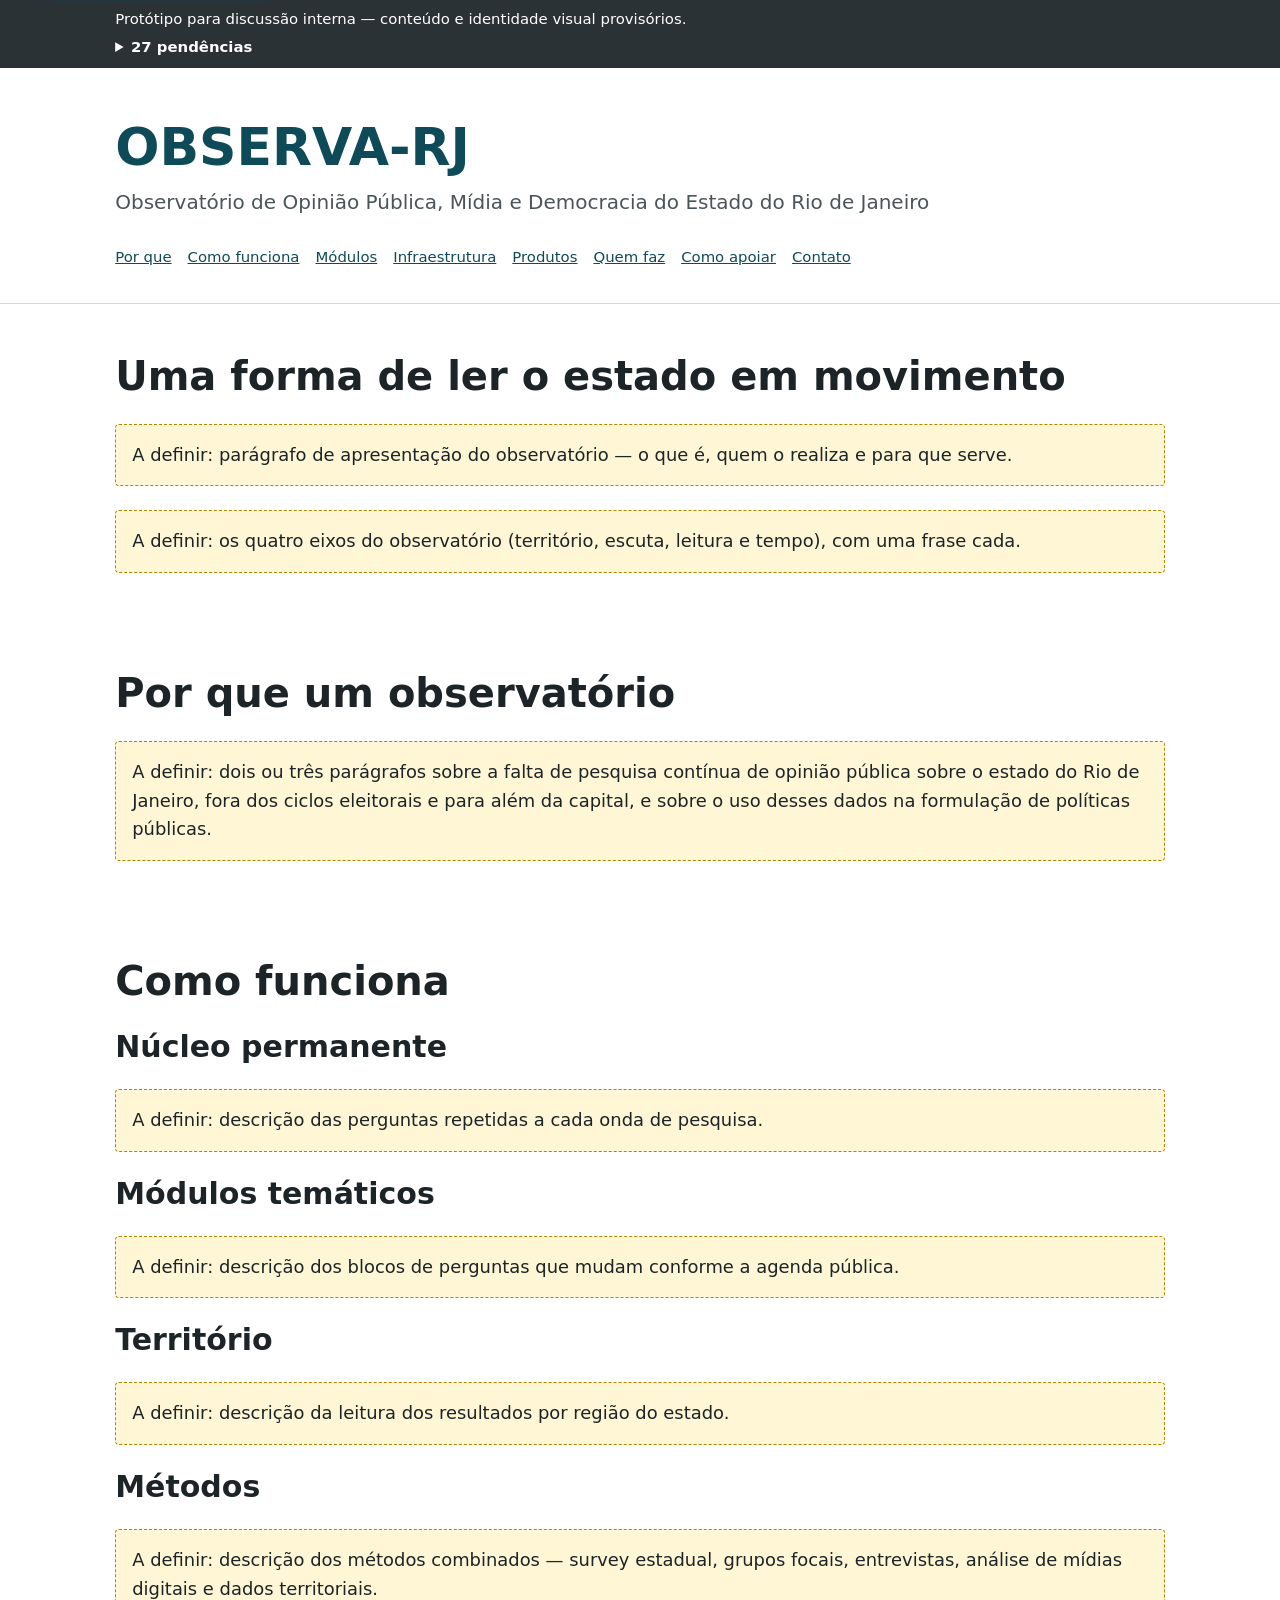
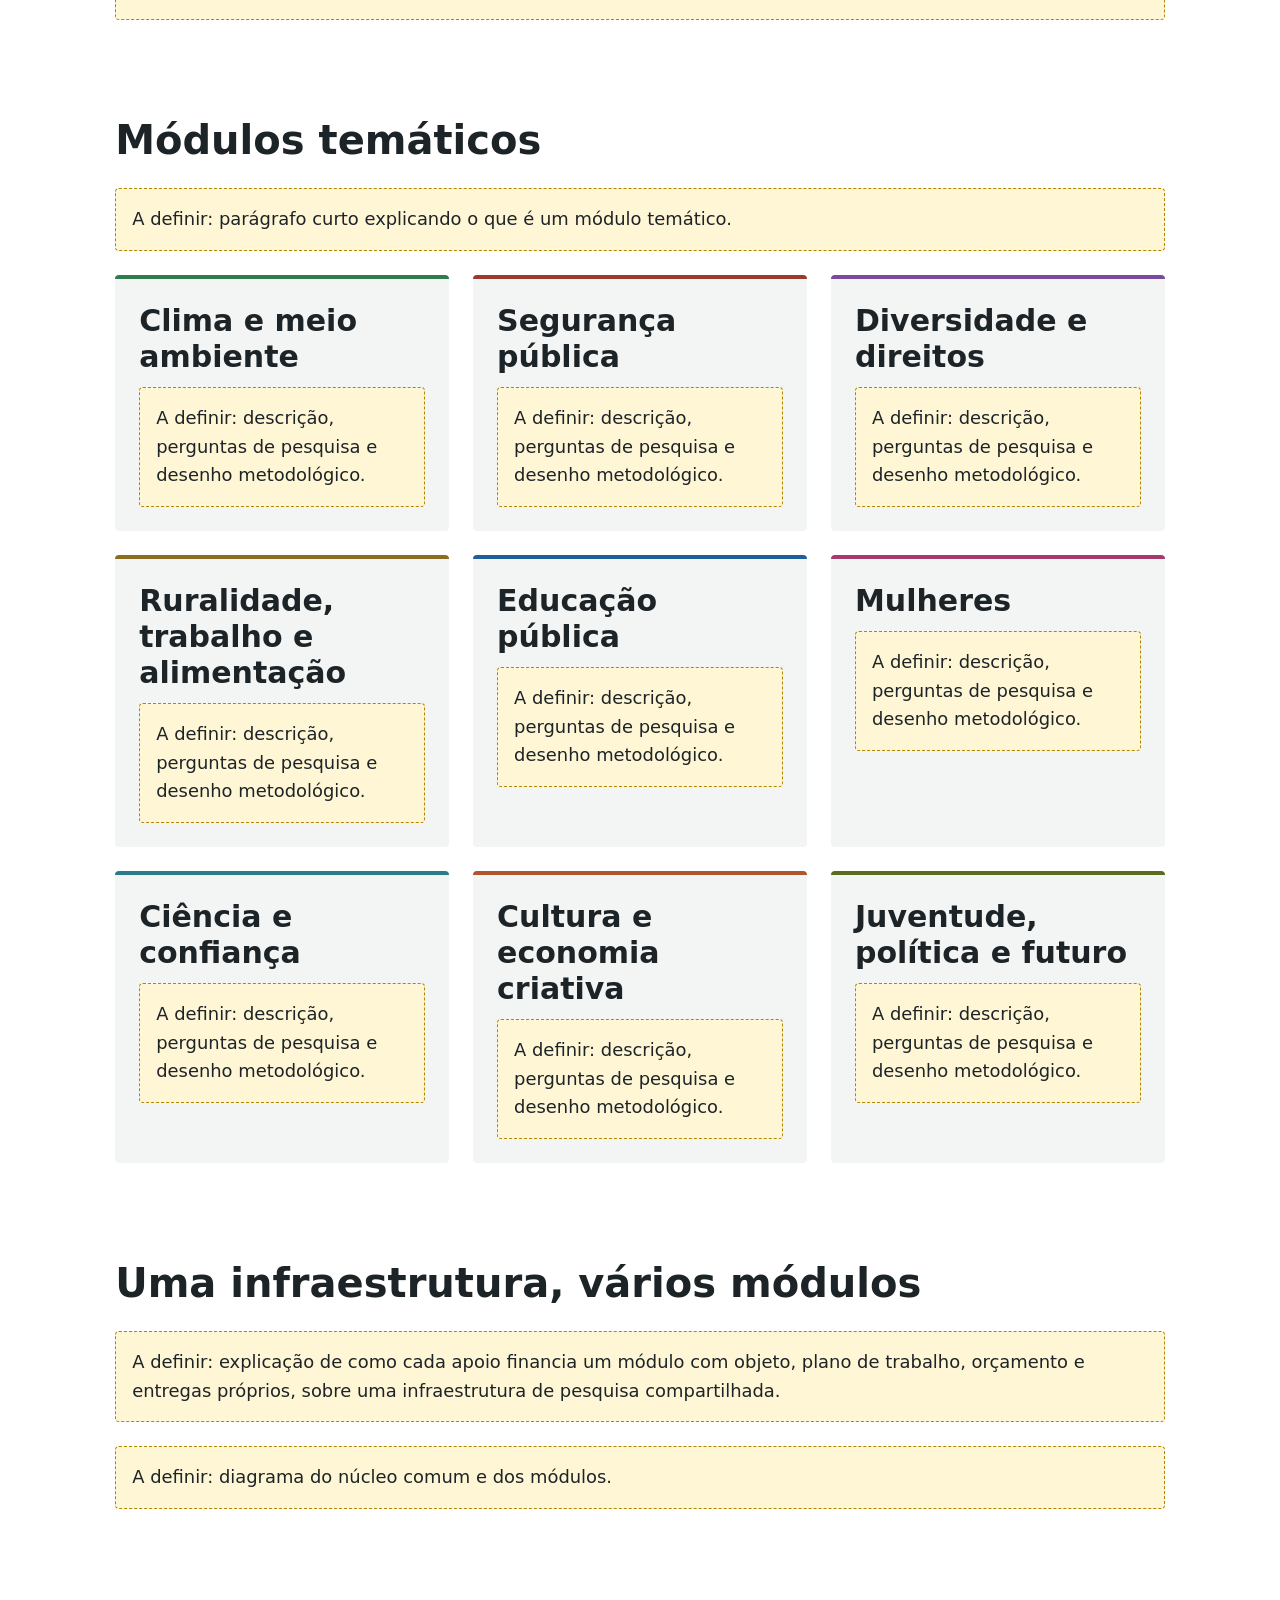
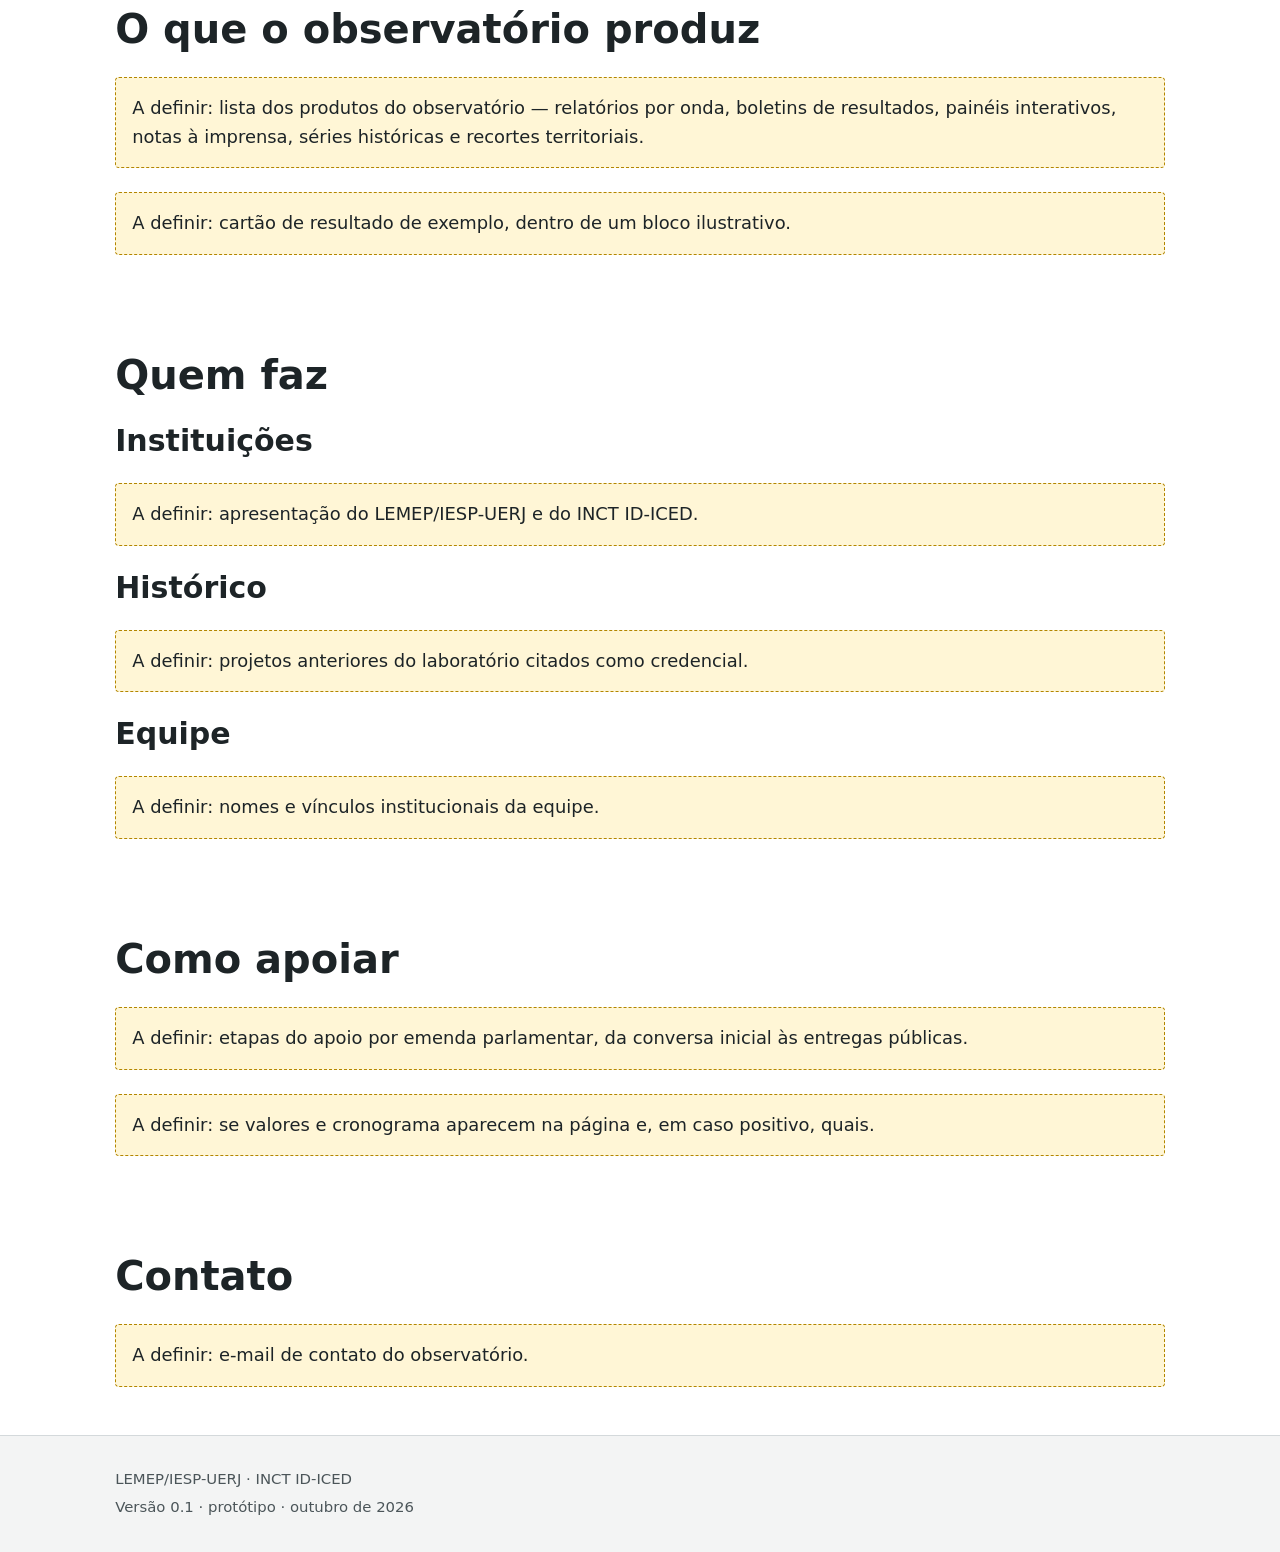
<file: index.html>
<!doctype html>
<html lang="pt-BR" class="modo-prototipo">
<head>
  <meta charset="utf-8">
  <meta name="viewport" content="width=device-width, initial-scale=1">
  <meta name="robots" content="noindex, nofollow">
  <title>OBSERVA-RJ — protótipo</title>
  <meta name="description" content="Observatório de Opinião Pública, Mídia e Democracia do Estado do Rio de Janeiro. Protótipo para discussão interna.">
  <link rel="stylesheet" href="css/tokens.css">
  <link rel="stylesheet" href="css/base.css">
  <script src="js/pendencias.js" defer></script>
</head>
<body>
  <a class="pular-conteudo" href="#conteudo">Pular para o conteúdo</a>

  <div class="faixa-prototipo">
    <div class="container">
      <p>Protótipo para discussão interna — conteúdo e identidade visual provisórios.</p>
      <!-- o painel de pendências é inserido aqui pelo script -->
    </div>
  </div>

  <header class="cabecalho">
    <div class="container">
      <h1>OBSERVA-RJ</h1>
      <p class="cabecalho-nome-completo">Observatório de Opinião Pública, Mídia e Democracia do Estado do Rio de Janeiro</p>
      <nav class="indice" aria-label="Seções da página">
        <ul>
          <li><a href="#lacuna">Por que</a></li>
          <li><a href="#funcionamento">Como funciona</a></li>
          <li><a href="#modulos">Módulos</a></li>
          <li><a href="#logica-modular">Infraestrutura</a></li>
          <li><a href="#entregas">Produtos</a></li>
          <li><a href="#quem-faz">Quem faz</a></li>
          <li><a href="#apoio">Como apoiar</a></li>
          <li><a href="#contato">Contato</a></li>
        </ul>
      </nav>
    </div>
  </header>

  <main id="conteudo" tabindex="-1">
    <div class="container">

      <!-- ===== SEÇÃO: Abertura ===== -->
      <section id="abertura" aria-labelledby="abertura-titulo">
        <h2 id="abertura-titulo">Uma forma de ler o estado em movimento</h2>
        <div class="pendente pendente-bloco" data-pendente="Apresentação">
          <p>A definir: parágrafo de apresentação do observatório — o que é, quem o realiza e para que serve.</p>
        </div>
        <div class="pendente pendente-bloco" data-pendente="Eixos">
          <p>A definir: os quatro eixos do observatório (território, escuta, leitura e tempo), com uma frase cada.</p>
        </div>
      </section>
      <!-- ===== FIM: Abertura ===== -->

      <!-- ===== SEÇÃO: Lacuna ===== -->
      <section id="lacuna" aria-labelledby="lacuna-titulo">
        <h2 id="lacuna-titulo">Por que um observatório</h2>
        <div class="pendente pendente-bloco" data-pendente="Justificativa">
          <p>A definir: dois ou três parágrafos sobre a falta de pesquisa contínua de opinião pública sobre o estado do Rio de Janeiro, fora dos ciclos eleitorais e para além da capital, e sobre o uso desses dados na formulação de políticas públicas.</p>
        </div>
      </section>
      <!-- ===== FIM: Lacuna ===== -->

      <!-- ===== SEÇÃO: Funcionamento ===== -->
      <section id="funcionamento" aria-labelledby="funcionamento-titulo">
        <h2 id="funcionamento-titulo">Como funciona</h2>
        <h3>Núcleo permanente</h3>
        <div class="pendente pendente-bloco" data-pendente="Núcleo permanente">
          <p>A definir: descrição das perguntas repetidas a cada onda de pesquisa.</p>
        </div>
        <h3>Módulos temáticos</h3>
        <div class="pendente pendente-bloco" data-pendente="Módulos temáticos">
          <p>A definir: descrição dos blocos de perguntas que mudam conforme a agenda pública.</p>
        </div>
        <h3>Território</h3>
        <div class="pendente pendente-bloco" data-pendente="Território">
          <p>A definir: descrição da leitura dos resultados por região do estado.</p>
        </div>
        <h3>Métodos</h3>
        <div class="pendente pendente-bloco" data-pendente="Métodos">
          <p>A definir: descrição dos métodos combinados — survey estadual, grupos focais, entrevistas, análise de mídias digitais e dados territoriais.</p>
        </div>
      </section>
      <!-- ===== FIM: Funcionamento ===== -->

      <!-- ===== SEÇÃO: Módulos ===== -->
      <section id="modulos" aria-labelledby="modulos-titulo">
        <h2 id="modulos-titulo">Módulos temáticos</h2>
        <div class="pendente pendente-bloco" data-pendente="Introdução aos módulos">
          <p>A definir: parágrafo curto explicando o que é um módulo temático.</p>
        </div>
        <div class="grade-modulos">
          <article class="modulo" data-modulo="clima" aria-labelledby="modulo-clima-titulo">
            <h3 id="modulo-clima-titulo">Clima e meio ambiente</h3>
            <div class="pendente pendente-bloco" data-pendente="Módulo: Clima e meio ambiente">
              <p>A definir: descrição, perguntas de pesquisa e desenho metodológico.</p>
            </div>
          </article>
          <article class="modulo" data-modulo="seguranca" aria-labelledby="modulo-seguranca-titulo">
            <h3 id="modulo-seguranca-titulo">Segurança pública</h3>
            <div class="pendente pendente-bloco" data-pendente="Módulo: Segurança pública">
              <p>A definir: descrição, perguntas de pesquisa e desenho metodológico.</p>
            </div>
          </article>
          <article class="modulo" data-modulo="diversidade" aria-labelledby="modulo-diversidade-titulo">
            <h3 id="modulo-diversidade-titulo">Diversidade e direitos</h3>
            <div class="pendente pendente-bloco" data-pendente="Módulo: Diversidade e direitos">
              <p>A definir: descrição, perguntas de pesquisa e desenho metodológico.</p>
            </div>
          </article>
          <article class="modulo" data-modulo="ruralidade" aria-labelledby="modulo-ruralidade-titulo">
            <h3 id="modulo-ruralidade-titulo">Ruralidade, trabalho e alimentação</h3>
            <div class="pendente pendente-bloco" data-pendente="Módulo: Ruralidade, trabalho e alimentação">
              <p>A definir: descrição, perguntas de pesquisa e desenho metodológico.</p>
            </div>
          </article>
          <article class="modulo" data-modulo="educacao" aria-labelledby="modulo-educacao-titulo">
            <h3 id="modulo-educacao-titulo">Educação pública</h3>
            <div class="pendente pendente-bloco" data-pendente="Módulo: Educação pública">
              <p>A definir: descrição, perguntas de pesquisa e desenho metodológico.</p>
            </div>
          </article>
          <article class="modulo" data-modulo="mulheres" aria-labelledby="modulo-mulheres-titulo">
            <h3 id="modulo-mulheres-titulo">Mulheres</h3>
            <div class="pendente pendente-bloco" data-pendente="Módulo: Mulheres">
              <p>A definir: descrição, perguntas de pesquisa e desenho metodológico.</p>
            </div>
          </article>
          <article class="modulo" data-modulo="ciencia" aria-labelledby="modulo-ciencia-titulo">
            <h3 id="modulo-ciencia-titulo">Ciência e confiança</h3>
            <div class="pendente pendente-bloco" data-pendente="Módulo: Ciência e confiança">
              <p>A definir: descrição, perguntas de pesquisa e desenho metodológico.</p>
            </div>
          </article>
          <article class="modulo" data-modulo="cultura" aria-labelledby="modulo-cultura-titulo">
            <h3 id="modulo-cultura-titulo">Cultura e economia criativa</h3>
            <div class="pendente pendente-bloco" data-pendente="Módulo: Cultura e economia criativa">
              <p>A definir: descrição, perguntas de pesquisa e desenho metodológico.</p>
            </div>
          </article>
          <article class="modulo" data-modulo="juventude" aria-labelledby="modulo-juventude-titulo">
            <h3 id="modulo-juventude-titulo">Juventude, política e futuro</h3>
            <div class="pendente pendente-bloco" data-pendente="Módulo: Juventude, política e futuro">
              <p>A definir: descrição, perguntas de pesquisa e desenho metodológico.</p>
            </div>
          </article>
        </div>
      </section>
      <!-- ===== FIM: Módulos ===== -->

      <!-- ===== SEÇÃO: Lógica modular ===== -->
      <section id="logica-modular" aria-labelledby="logica-modular-titulo">
        <h2 id="logica-modular-titulo">Uma infraestrutura, vários módulos</h2>
        <div class="pendente pendente-bloco" data-pendente="Lógica modular">
          <p>A definir: explicação de como cada apoio financia um módulo com objeto, plano de trabalho, orçamento e entregas próprios, sobre uma infraestrutura de pesquisa compartilhada.</p>
        </div>
        <div class="pendente pendente-bloco" data-pendente="Diagrama">
          <p>A definir: diagrama do núcleo comum e dos módulos.</p>
        </div>
      </section>
      <!-- ===== FIM: Lógica modular ===== -->

      <!-- ===== SEÇÃO: Entregas ===== -->
      <section id="entregas" aria-labelledby="entregas-titulo">
        <h2 id="entregas-titulo">O que o observatório produz</h2>
        <div class="pendente pendente-bloco" data-pendente="Produtos">
          <p>A definir: lista dos produtos do observatório — relatórios por onda, boletins de resultados, painéis interativos, notas à imprensa, séries históricas e recortes territoriais.</p>
        </div>
        <div class="pendente pendente-bloco" data-pendente="Exemplo de resultado">
          <p>A definir: cartão de resultado de exemplo, dentro de um bloco ilustrativo.</p>
        </div>
      </section>
      <!-- ===== FIM: Entregas ===== -->

      <!-- ===== SEÇÃO: Quem faz ===== -->
      <section id="quem-faz" aria-labelledby="quem-faz-titulo">
        <h2 id="quem-faz-titulo">Quem faz</h2>
        <h3>Instituições</h3>
        <div class="pendente pendente-bloco" data-pendente="Instituições">
          <p>A definir: apresentação do LEMEP/IESP-UERJ e do INCT ID-ICED.</p>
        </div>
        <h3>Histórico</h3>
        <div class="pendente pendente-bloco" data-pendente="Histórico">
          <p>A definir: projetos anteriores do laboratório citados como credencial.</p>
        </div>
        <h3>Equipe</h3>
        <div class="pendente pendente-bloco" data-pendente="Equipe">
          <p>A definir: nomes e vínculos institucionais da equipe.</p>
        </div>
      </section>
      <!-- ===== FIM: Quem faz ===== -->

      <!-- ===== SEÇÃO: Apoio ===== -->
      <section id="apoio" aria-labelledby="apoio-titulo">
        <h2 id="apoio-titulo">Como apoiar</h2>
        <div class="pendente pendente-bloco" data-pendente="Etapas do apoio">
          <p>A definir: etapas do apoio por emenda parlamentar, da conversa inicial às entregas públicas.</p>
        </div>
        <div class="pendente pendente-bloco" data-pendente="Valores e cronograma">
          <p>A definir: se valores e cronograma aparecem na página e, em caso positivo, quais.</p>
        </div>
      </section>
      <!-- ===== FIM: Apoio ===== -->

      <!-- ===== SEÇÃO: Contato ===== -->
      <section id="contato" aria-labelledby="contato-titulo">
        <h2 id="contato-titulo">Contato</h2>
        <div class="pendente pendente-bloco" data-pendente="Contato">
          <p>A definir: e-mail de contato do observatório.</p>
        </div>
      </section>
      <!-- ===== FIM: Contato ===== -->

    </div>
  </main>

  <footer class="rodape">
    <div class="container">
      <p>LEMEP/IESP-UERJ · INCT ID-ICED</p>
      <p class="rodape-versao">Versão 0.1 · protótipo · outubro de 2026</p>
    </div>
  </footer>
</body>
</html>
</file>
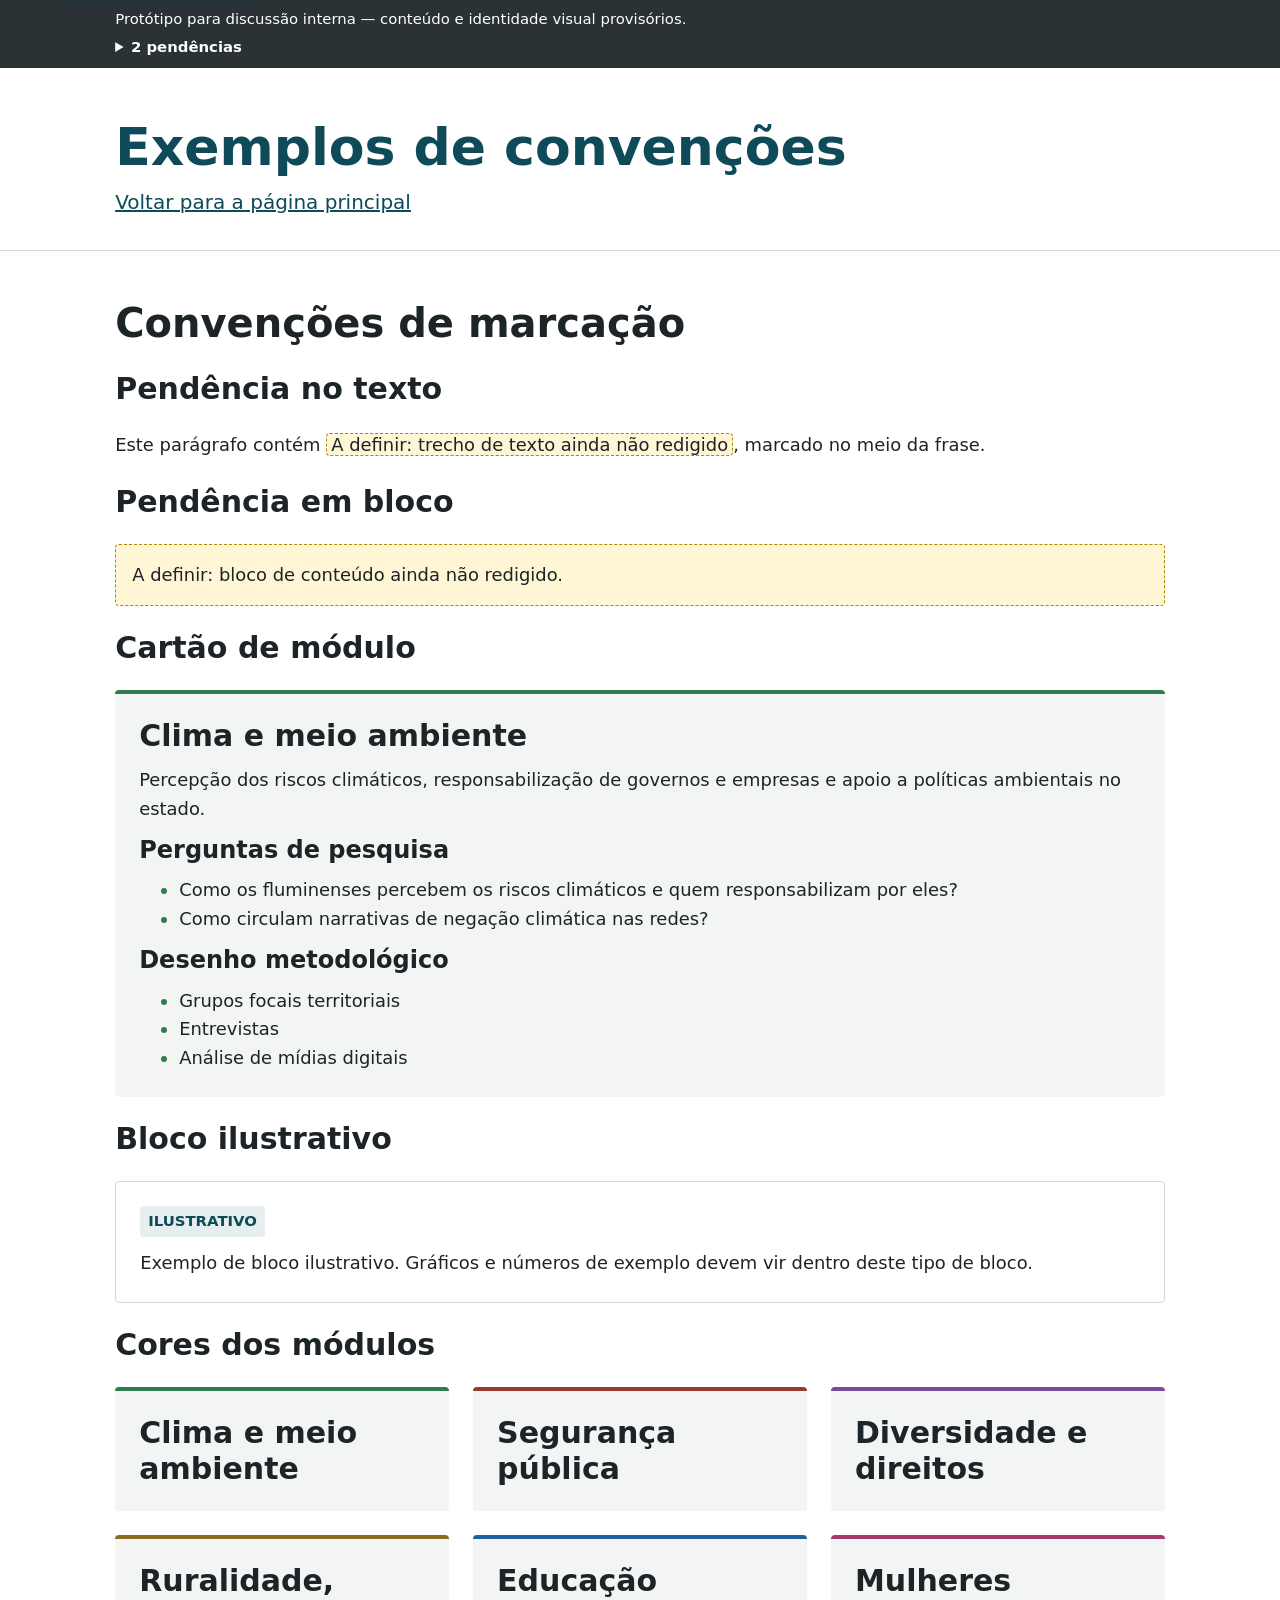
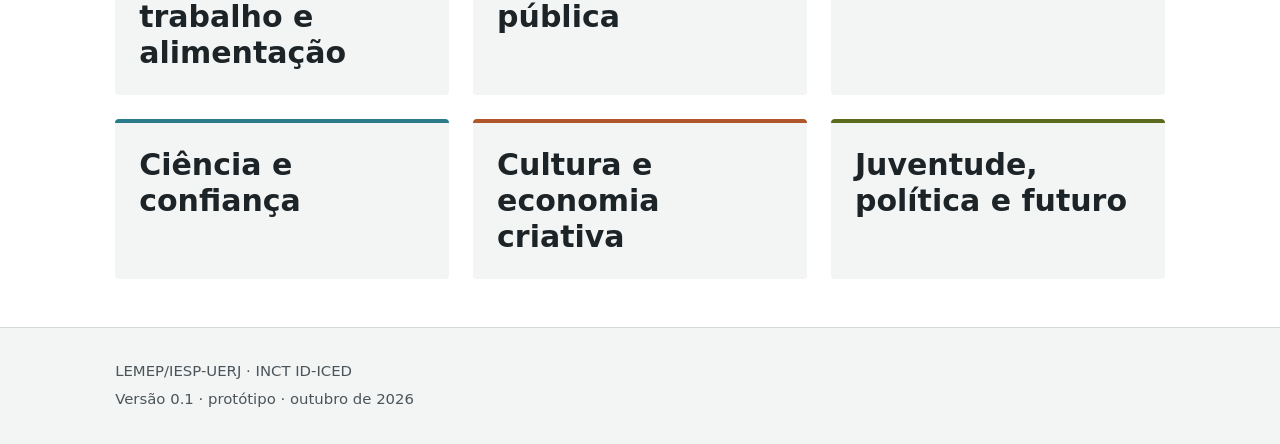
<file: exemplos.html>
<!doctype html>
<html lang="pt-BR" class="modo-prototipo">
<head>
  <meta charset="utf-8">
  <meta name="viewport" content="width=device-width, initial-scale=1">
  <meta name="robots" content="noindex, nofollow">
  <title>OBSERVA-RJ — exemplos de convenções</title>
  <meta name="description" content="Observatório de Opinião Pública, Mídia e Democracia do Estado do Rio de Janeiro. Protótipo para discussão interna.">
  <link rel="stylesheet" href="css/tokens.css">
  <link rel="stylesheet" href="css/base.css">
  <script src="js/pendencias.js" defer></script>
</head>
<body>
  <a class="pular-conteudo" href="#conteudo">Pular para o conteúdo</a>

  <div class="faixa-prototipo">
    <div class="container">
      <p>Protótipo para discussão interna — conteúdo e identidade visual provisórios.</p>
      <!-- o painel de pendências é inserido aqui pelo script -->
    </div>
  </div>

  <header class="cabecalho">
    <div class="container">
      <h1>Exemplos de convenções</h1>
      <p class="cabecalho-nome-completo"><a href="index.html">Voltar para a página principal</a></p>
    </div>
  </header>

  <main id="conteudo" tabindex="-1">
    <div class="container">

      <!-- ===== SEÇÃO: Exemplos ===== -->
      <section id="exemplos" aria-labelledby="exemplos-titulo">
        <h2 id="exemplos-titulo">Convenções de marcação</h2>

        <h3>Pendência no texto</h3>
        <p>Este parágrafo contém <span class="pendente" data-pendente="Exemplo no texto">A definir: trecho de texto ainda não redigido</span>, marcado no meio da frase.</p>

        <h3>Pendência em bloco</h3>
        <div class="pendente pendente-bloco" data-pendente="Exemplo em bloco">
          <p>A definir: bloco de conteúdo ainda não redigido.</p>
        </div>

        <h3>Cartão de módulo</h3>
        <article class="modulo" data-modulo="clima" aria-labelledby="modulo-clima-titulo">
          <h3 id="modulo-clima-titulo">Clima e meio ambiente</h3>
          <p class="modulo-descricao">Percepção dos riscos climáticos, responsabilização de governos e empresas e apoio a políticas ambientais no estado.</p>
          <h4>Perguntas de pesquisa</h4>
          <ul class="modulo-perguntas">
            <li>Como os fluminenses percebem os riscos climáticos e quem responsabilizam por eles?</li>
            <li>Como circulam narrativas de negação climática nas redes?</li>
          </ul>
          <h4>Desenho metodológico</h4>
          <ul class="modulo-desenho">
            <li>Grupos focais territoriais</li>
            <li>Entrevistas</li>
            <li>Análise de mídias digitais</li>
          </ul>
        </article>

        <h3>Bloco ilustrativo</h3>
        <figure class="ilustrativo">
          <span class="rotulo-ilustrativo">Ilustrativo</span>
          <p>Exemplo de bloco ilustrativo. Gráficos e números de exemplo devem vir dentro deste tipo de bloco.</p>
        </figure>

        <h3>Cores dos módulos</h3>
        <div class="grade-modulos">
          <article class="modulo" data-modulo="clima" aria-labelledby="grade-clima-titulo">
            <h3 id="grade-clima-titulo">Clima e meio ambiente</h3>
          </article>
          <article class="modulo" data-modulo="seguranca" aria-labelledby="grade-seguranca-titulo">
            <h3 id="grade-seguranca-titulo">Segurança pública</h3>
          </article>
          <article class="modulo" data-modulo="diversidade" aria-labelledby="grade-diversidade-titulo">
            <h3 id="grade-diversidade-titulo">Diversidade e direitos</h3>
          </article>
          <article class="modulo" data-modulo="ruralidade" aria-labelledby="grade-ruralidade-titulo">
            <h3 id="grade-ruralidade-titulo">Ruralidade, trabalho e alimentação</h3>
          </article>
          <article class="modulo" data-modulo="educacao" aria-labelledby="grade-educacao-titulo">
            <h3 id="grade-educacao-titulo">Educação pública</h3>
          </article>
          <article class="modulo" data-modulo="mulheres" aria-labelledby="grade-mulheres-titulo">
            <h3 id="grade-mulheres-titulo">Mulheres</h3>
          </article>
          <article class="modulo" data-modulo="ciencia" aria-labelledby="grade-ciencia-titulo">
            <h3 id="grade-ciencia-titulo">Ciência e confiança</h3>
          </article>
          <article class="modulo" data-modulo="cultura" aria-labelledby="grade-cultura-titulo">
            <h3 id="grade-cultura-titulo">Cultura e economia criativa</h3>
          </article>
          <article class="modulo" data-modulo="juventude" aria-labelledby="grade-juventude-titulo">
            <h3 id="grade-juventude-titulo">Juventude, política e futuro</h3>
          </article>
        </div>
      </section>
      <!-- ===== FIM: Exemplos ===== -->

    </div>
  </main>

  <footer class="rodape">
    <div class="container">
      <p>LEMEP/IESP-UERJ · INCT ID-ICED</p>
      <p class="rodape-versao">Versão 0.1 · protótipo · outubro de 2026</p>
    </div>
  </footer>
</body>
</html>
</file>
<file: css/tokens.css>
/*
 * Variáveis de design do protótipo OBSERVA-RJ.
 * Valores provisórios até a definição da direção visual (etapa 4).
 * Toda cor, fonte, tamanho e espaçamento do projeto deve vir daqui.
 */

:root {
  /* Cores */
  --cor-fundo: #ffffff;
  --cor-superficie: #f3f4f4;
  --cor-texto: #1d2427;
  --cor-texto-secundario: #4b5559;
  --cor-destaque: #0e4a58;
  --cor-borda: #d4d9db;
  --cor-faixa-fundo: #2a3235;
  --cor-faixa-texto: #ffffff;
  --cor-pendente-fundo: #fff6d6;
  --cor-pendente-borda: #b38600;
  --cor-ilustrativo-fundo: #e6eef0;
  --cor-ilustrativo-texto: #0e4a58;

  /* Cores provisórias dos módulos (uso gráfico, contraste mínimo de 3:1 sobre branco; nunca como cor de texto) */
  --cor-modulo-clima: #2f7d4f;
  --cor-modulo-seguranca: #9b3b2f;
  --cor-modulo-diversidade: #7a4a9c;
  --cor-modulo-ruralidade: #8a6d1f;
  --cor-modulo-educacao: #1f5f9c;
  --cor-modulo-mulheres: #a63a6b;
  --cor-modulo-ciencia: #2b7a8a;
  --cor-modulo-cultura: #b0562a;
  --cor-modulo-juventude: #5a6b1f;

  /* Tipografia */
  --fonte-texto: system-ui, -apple-system, "Segoe UI", Roboto, "Helvetica Neue", Arial, sans-serif;
  --fonte-titulos: system-ui, -apple-system, "Segoe UI", Roboto, "Helvetica Neue", Arial, sans-serif;

  --fs-sm: clamp(0.875rem, 0.85rem + 0.1vw, 0.9375rem);
  --fs-base: clamp(1rem, 0.96rem + 0.2vw, 1.125rem);
  --fs-md: clamp(1.125rem, 1.07rem + 0.25vw, 1.25rem);
  --fs-lg: clamp(1.25rem, 1.15rem + 0.45vw, 1.5rem);
  --fs-xl: clamp(1.5rem, 1.33rem + 0.75vw, 1.875rem);
  --fs-2xl: clamp(1.875rem, 1.6rem + 1.2vw, 2.5rem);
  --fs-3xl: clamp(2.25rem, 1.8rem + 2vw, 3.25rem);

  --peso-normal: 400;
  --peso-titulo: 700;

  --altura-linha-texto: 1.6;
  --altura-linha-titulo: 1.2;

  /* Espaçamentos */
  --sp-1: 0.25rem;
  --sp-2: 0.5rem;
  --sp-3: 0.75rem;
  --sp-4: 1rem;
  --sp-5: 1.5rem;
  --sp-6: 2rem;
  --sp-7: 3rem;
  --sp-8: 4rem;

  /* Layout */
  --largura-max: 72rem;
  --margem-lateral: max(16px, 4vw);

  /* Bordas e foco */
  --borda-espessura: 1px;
  --barra-modulo: 4px;
  --raio: 0.25rem;
  --foco-espessura: 3px;
  --foco-afastamento: 2px;
}
</file>
<file: css/base.css>
/*
 * Estilos de base do protótipo OBSERVA-RJ.
 * Usa apenas as variáveis definidas em tokens.css.
 */

/* Reset leve */
*,
*::before,
*::after {
  box-sizing: border-box;
}

* {
  margin: 0;
}

img,
svg,
picture,
video {
  display: block;
  max-width: 100%;
  height: auto;
}

/* Página */
html {
  -webkit-text-size-adjust: 100%;
  text-size-adjust: 100%;
}

@media (prefers-reduced-motion: no-preference) {
  html {
    scroll-behavior: smooth;
  }
}

body {
  display: flex;
  flex-direction: column;
  min-height: 100vh;
  background-color: var(--cor-fundo);
  color: var(--cor-texto);
  font-family: var(--fonte-texto);
  font-size: var(--fs-base);
  font-weight: var(--peso-normal);
  line-height: var(--altura-linha-texto);
}

main {
  flex: 1;
}

/* Títulos e textos */
h1,
h2,
h3,
h4,
h5,
h6 {
  font-family: var(--fonte-titulos);
  font-weight: var(--peso-titulo);
  line-height: var(--altura-linha-titulo);
  overflow-wrap: break-word;
  hyphens: auto;
}

h1 {
  font-size: var(--fs-3xl);
}

h2 {
  font-size: var(--fs-2xl);
}

h3 {
  font-size: var(--fs-xl);
}

h4 {
  font-size: var(--fs-lg);
}

p {
  overflow-wrap: break-word;
}

a {
  color: var(--cor-destaque);
}

/* Contêiner */
.container {
  width: 100%;
  max-width: var(--largura-max);
  margin-inline: auto;
  padding-inline: var(--margem-lateral);
}

/* Link "Pular para o conteúdo" */
.pular-conteudo {
  position: absolute;
  top: 0;
  left: var(--margem-lateral);
  z-index: 100;
  padding: var(--sp-2) var(--sp-4);
  background-color: var(--cor-destaque);
  color: var(--cor-fundo);
  font-size: var(--fs-sm);
  font-weight: var(--peso-titulo);
  border-radius: 0 0 var(--raio) var(--raio);
  transform: translateY(-100%);
}

.pular-conteudo:focus {
  transform: translateY(0);
}

/* Faixa de protótipo */
.faixa-prototipo {
  background-color: var(--cor-faixa-fundo);
  color: var(--cor-faixa-texto);
  font-size: var(--fs-sm);
  padding-block: var(--sp-2);
}

html:not(.modo-prototipo) .faixa-prototipo {
  display: none;
}

/* Painel de pendências (inserido por js/pendencias.js) */
.painel-pendencias {
  margin-top: var(--sp-1);
}

.painel-pendencias summary {
  cursor: pointer;
  font-weight: var(--peso-titulo);
}

.painel-pendencias ol {
  width: 100%;
  margin-top: var(--sp-2);
  padding-left: var(--sp-5);
}

.painel-pendencias li {
  overflow-wrap: break-word;
}

.painel-pendencias a {
  color: var(--cor-faixa-texto);
  text-decoration: underline;
}

/* Cabeçalho */
.cabecalho {
  padding-block: var(--sp-7) var(--sp-6);
  border-bottom: var(--borda-espessura) solid var(--cor-borda);
}

.cabecalho h1 {
  color: var(--cor-destaque);
}

.cabecalho-nome-completo {
  margin-top: var(--sp-2);
  color: var(--cor-texto-secundario);
  font-size: var(--fs-md);
}

/* Índice de navegação */
.indice {
  margin-top: var(--sp-5);
}

.indice ul {
  display: flex;
  flex-wrap: wrap;
  gap: var(--sp-2) var(--sp-4);
  padding: 0;
  list-style: none;
}

.indice a {
  color: var(--cor-destaque);
  font-size: var(--fs-sm);
  white-space: nowrap;
}

/* Rodapé */
.rodape {
  padding-block: var(--sp-6);
  background-color: var(--cor-superficie);
  border-top: var(--borda-espessura) solid var(--cor-borda);
  color: var(--cor-texto-secundario);
  font-size: var(--fs-sm);
}

.rodape-versao {
  margin-top: var(--sp-1);
}

/* Seções */
main section {
  padding-block: var(--sp-7);
}

main section > * + * {
  margin-top: var(--sp-5);
}

/* Marcador de pendência */
.pendente {
  padding-inline: var(--sp-1);
  background-color: var(--cor-pendente-fundo);
  border: var(--borda-espessura) dashed var(--cor-pendente-borda);
  border-radius: var(--raio);
  color: var(--cor-texto);
  -webkit-box-decoration-break: clone;
  box-decoration-break: clone;
  -webkit-print-color-adjust: exact;
  print-color-adjust: exact;
}

.pendente-bloco {
  display: block;
  padding: var(--sp-4);
}

/* Módulos temáticos */
.modulo {
  padding: var(--sp-5);
  background-color: var(--cor-superficie);
  border-top: var(--barra-modulo) solid var(--cor-modulo, var(--cor-borda));
  border-radius: var(--raio);
}

.modulo > * + * {
  margin-top: var(--sp-3);
}

.modulo-perguntas li::marker,
.modulo-desenho li::marker {
  color: var(--cor-modulo, var(--cor-borda));
}

[data-modulo="clima"] {
  --cor-modulo: var(--cor-modulo-clima);
}

[data-modulo="seguranca"] {
  --cor-modulo: var(--cor-modulo-seguranca);
}

[data-modulo="diversidade"] {
  --cor-modulo: var(--cor-modulo-diversidade);
}

[data-modulo="ruralidade"] {
  --cor-modulo: var(--cor-modulo-ruralidade);
}

[data-modulo="educacao"] {
  --cor-modulo: var(--cor-modulo-educacao);
}

[data-modulo="mulheres"] {
  --cor-modulo: var(--cor-modulo-mulheres);
}

[data-modulo="ciencia"] {
  --cor-modulo: var(--cor-modulo-ciencia);
}

[data-modulo="cultura"] {
  --cor-modulo: var(--cor-modulo-cultura);
}

[data-modulo="juventude"] {
  --cor-modulo: var(--cor-modulo-juventude);
}

/* Grade de módulos (60rem fixo: variáveis não funcionam em media queries) */
.grade-modulos {
  display: grid;
  grid-template-columns: minmax(0, 1fr);
  gap: var(--sp-5);
}

@media (min-width: 60rem) {
  .grade-modulos {
    grid-template-columns: repeat(3, minmax(0, 1fr));
  }
}

/* Bloco ilustrativo */
.ilustrativo {
  padding: var(--sp-5);
  border: var(--borda-espessura) solid var(--cor-borda);
  border-radius: var(--raio);
}

.ilustrativo > * + * {
  margin-top: var(--sp-3);
}

.rotulo-ilustrativo {
  display: inline-block;
  padding: var(--sp-1) var(--sp-2);
  background-color: var(--cor-ilustrativo-fundo);
  color: var(--cor-ilustrativo-texto);
  border-radius: var(--raio);
  font-size: var(--fs-sm);
  font-weight: var(--peso-titulo);
  text-transform: uppercase;
  -webkit-print-color-adjust: exact;
  print-color-adjust: exact;
}

/* Foco visível */
:focus-visible {
  outline: var(--foco-espessura) solid var(--cor-destaque);
  outline-offset: var(--foco-afastamento);
}

.pular-conteudo:focus-visible {
  outline-color: var(--cor-faixa-fundo);
}

.faixa-prototipo :focus-visible {
  outline-color: var(--cor-faixa-texto);
}

#conteudo:focus {
  outline: none;
}
</file>
